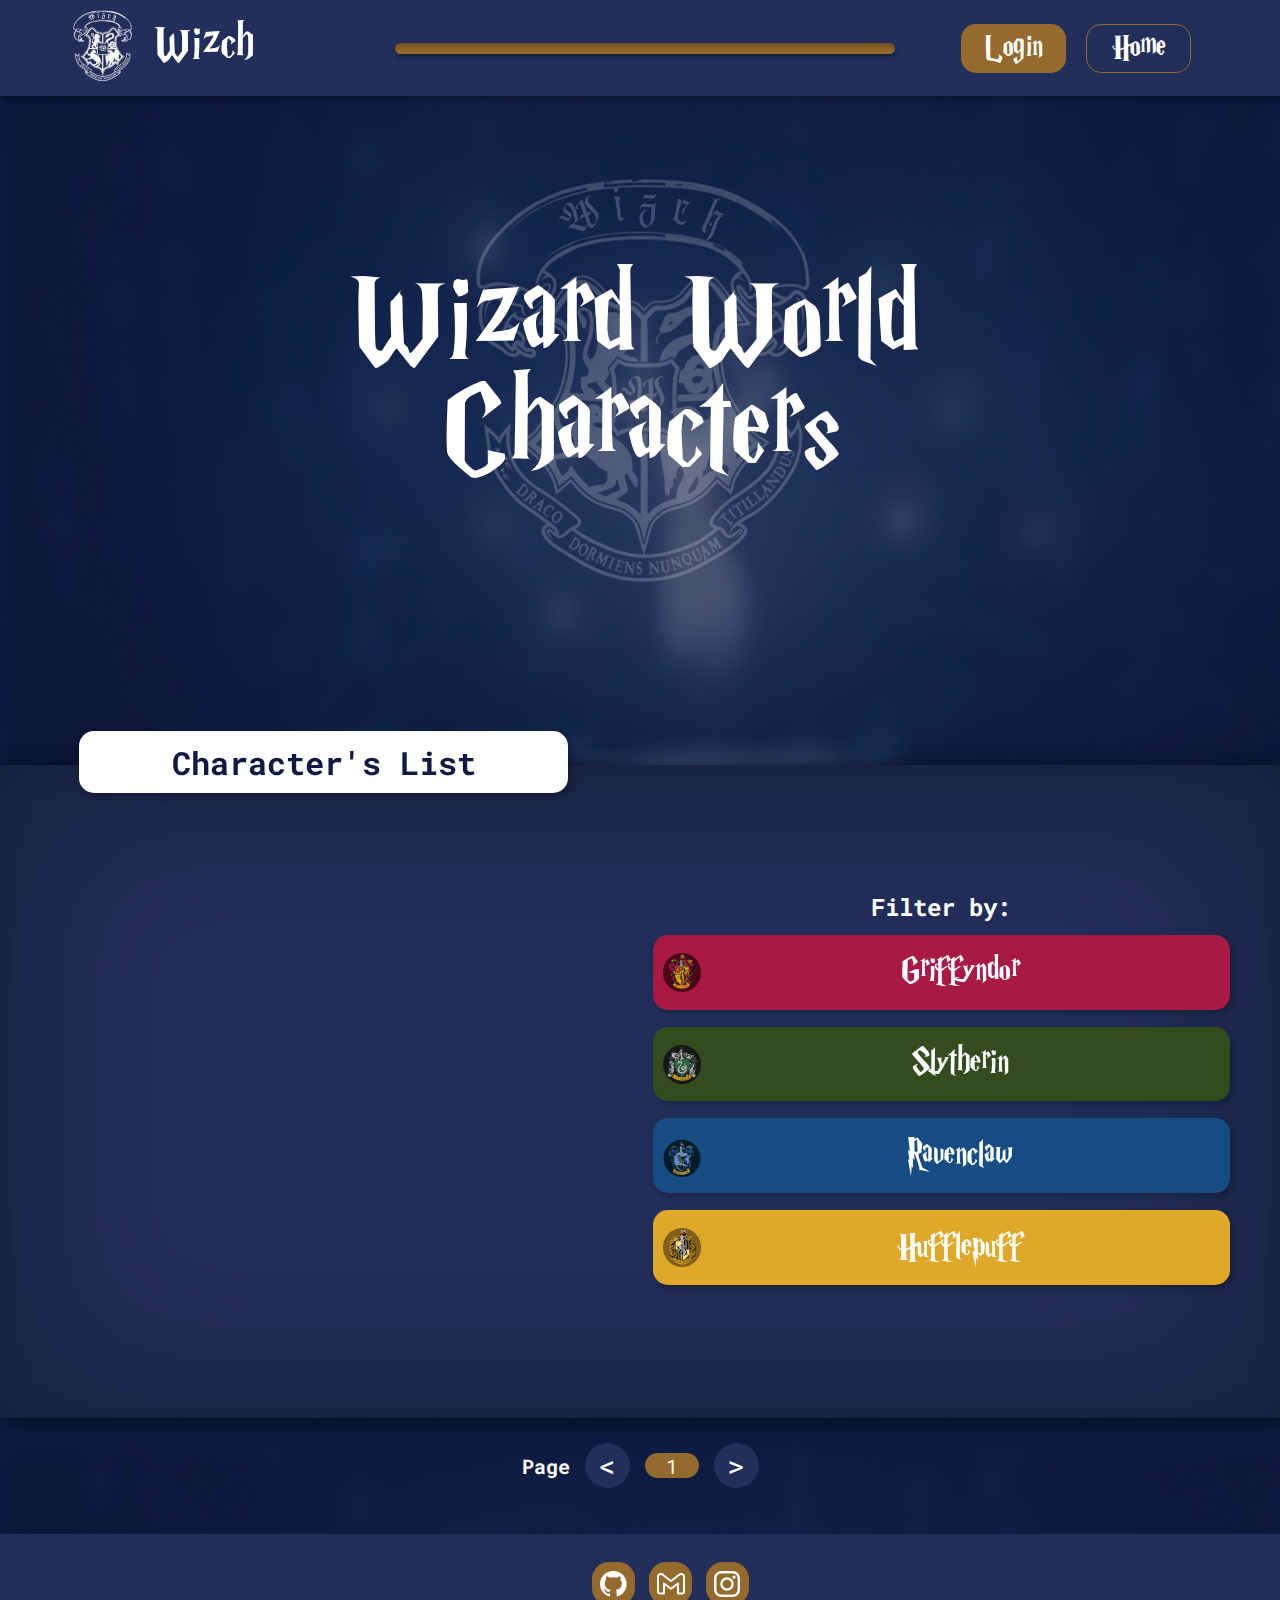
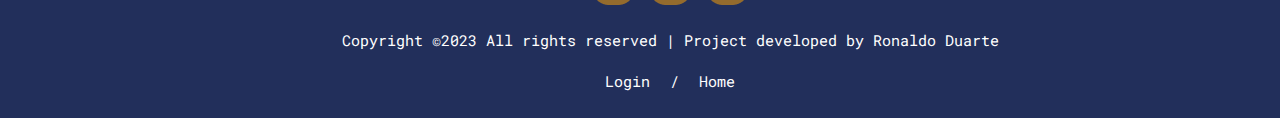
<file: index.html>
<!DOCTYPE html>
<html lang="pt-br">
<head>
    <meta charset="UTF-8">
    <meta name="viewport" content="width=device-width, initial-scale=1.0">
    <link rel="preconnect" href="https://fonts.googleapis.com">
<link rel="preconnect" href="https://fonts.gstatic.com" crossorigin>
<link href="https://fonts.googleapis.com/css2?family=Montserrat:wght@500&family=Roboto+Mono:ital,wght@0,100..700;1,100..700&display=swap" rel="stylesheet"> 

    <title>Harry Potter API</title>

    <link rel="shortcut icon" href="./img/Wizch 2.png" type="image/x-icon">
    <link rel="stylesheet" href="./CSS/style.css">

</head>
<body>
    <header class="header">
        <nav class="navbar">
            <div class="logoImgName">
            <a href="" class="logoImg">
                <img src="./img/Wizch 2.png" alt="">
            </a>

            <a href="" class="logoName">Wizch</a>
        </div>

            <div class="decorationBar"></div>

            <ul class="infos">
                <li class="login"><a href="./PAGES/login.html" class="loginName">Login</a></li>
                <li class="aboutUs"><a href="./index.html" class="aboutUsName">Home</a></li>
            </ul>
        </nav>
    </header>

    <main class="container">
        <section class="hero">
            <h1>Wizard World</h1>
            <h2>Characters</h2>
        </section>

        <div class="characterTitleList"><p class="titleListText">Character's List</p></div>

        <section class="character-container" id="character-container">

            <div class="characters-cards" id="characters-cards"></div>

            <div class="filter">
                <p class="filterBy">Filter by:</p>

                <ul class="casasHogwarts">
                    <li><button class="casa1"><img src="./img/LogoCasa.png" alt=""><p>Griffyndor</p></button></li>
                    <li><button class="casa2"><img src="./img/LogoCasa2.png" alt=""><p>Slytherin</p></button></li>
                    <li><button class="casa3"><img src="./img/LogoCasa3.png" alt=""><p>Ravenclaw</p></button></li>
                    <li><button class="casa4"><img src="./img/LogoCasa4.png" alt=""><p>Hufflepuff</p></button></li>
                </ul>
            </div>
        </section>

        <section class="pageButtons">
            <p class="pageText">Page</p>

                <div class="buttons">
                    <button id="btnVoltar"><p><</p></button>

                        <label for="pagina" class="pagina">1</label>

                    <button id="btnAvancar"><p>></p></button>
                </div>
        </section>

    </main>

    <footer>
        <section class="iconsLink">
            <a href="https://github.com/roniduarteor"> <!-- github -->
                <img src="./img/github.png" alt="">
            </a>

            <a href="mailto:ronaldoduarteoliveirarodrigues@gmail.com"> <!-- gmail -->
                <img src="./img/gmail.png" alt="">
            </a>

            <a href="https://www.instagram.com/roni_duarteor/"> <!-- instagram -->
                <img src="./img/Instagram.png" alt="">
            </a>
        </section>

        <section class="copyrightText">
            <p>Copyright &copy;2023 All rights reserved | Project developed by Ronaldo Duarte</p>
        </section>

        <section class="pagesLinks">
            <a href="./PAGES/login.html">
                <p>Login</p>
            </a>
            <p>/</p>
            <a href="./index.html">
                <p>Home</p>
            </a>
        </section>
    </footer>
    
    <script src="./JS/script.js"></script>
</body>
</html>
</file>
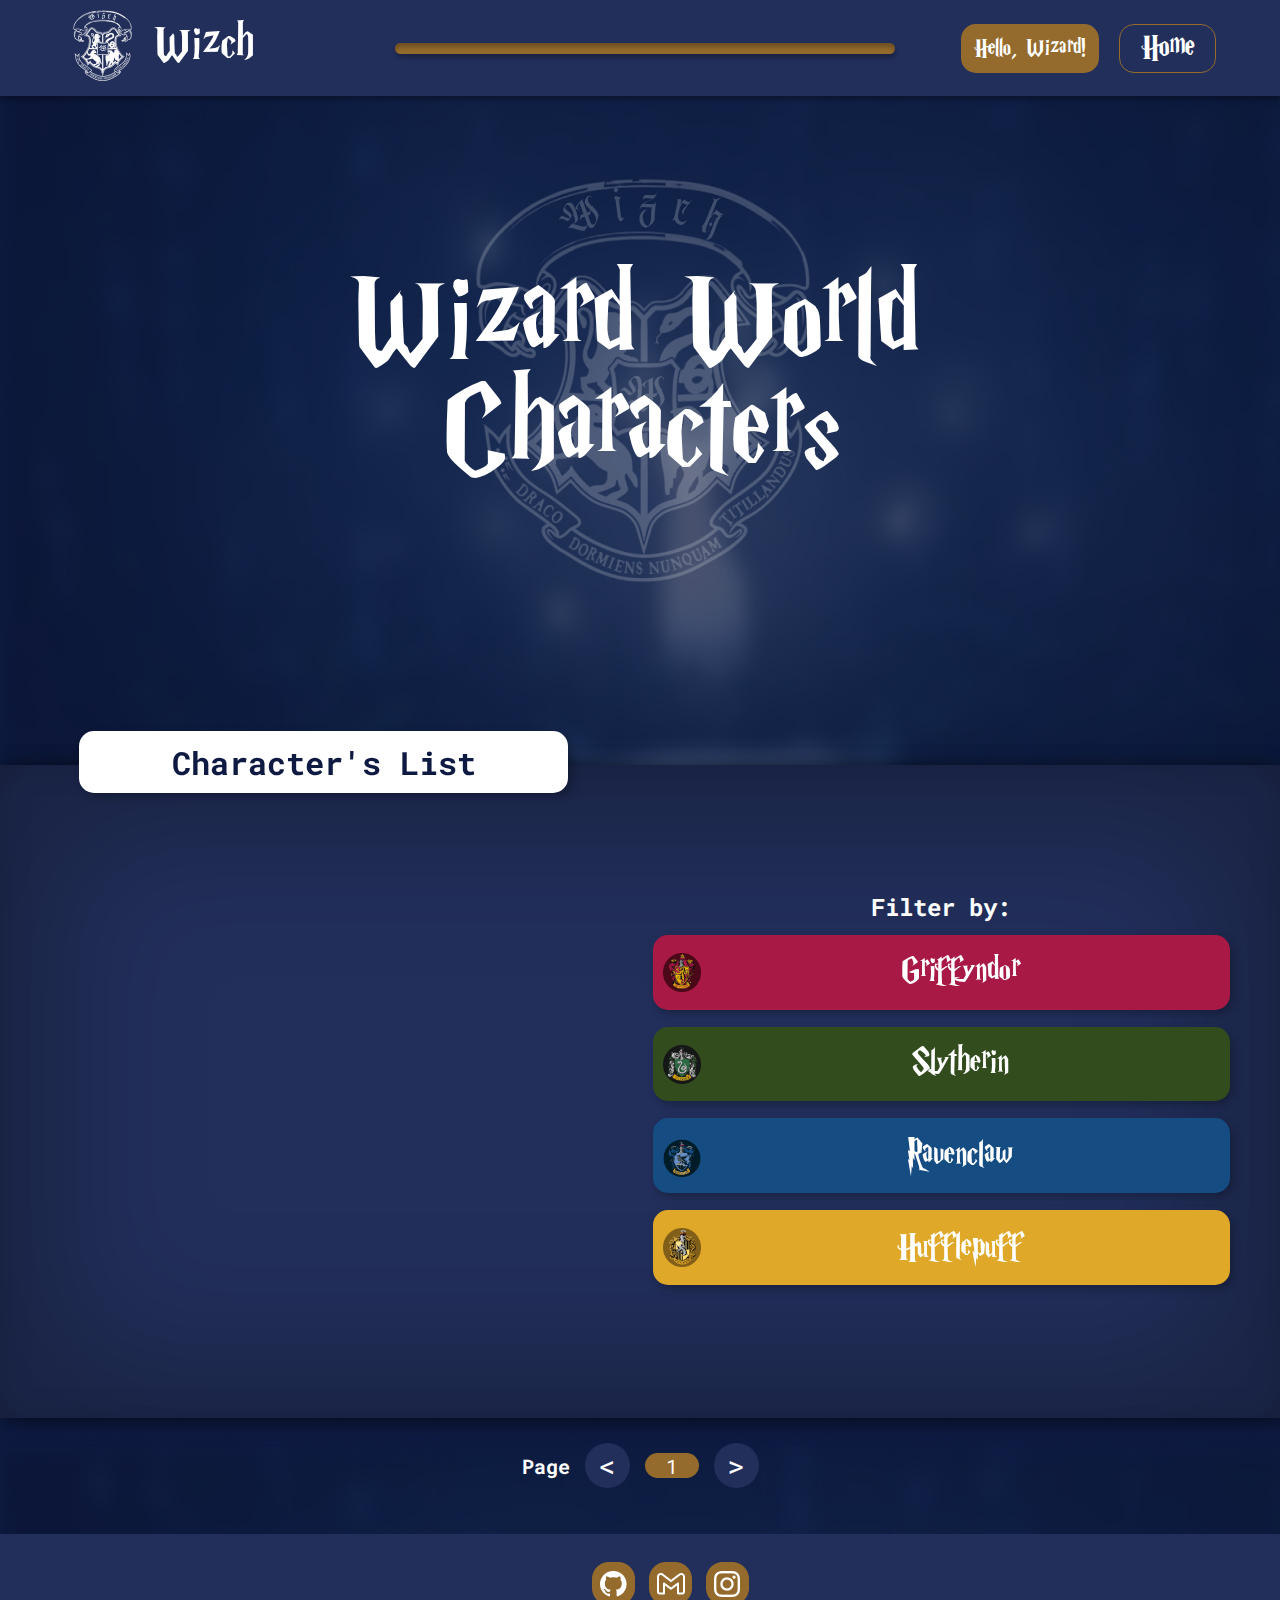
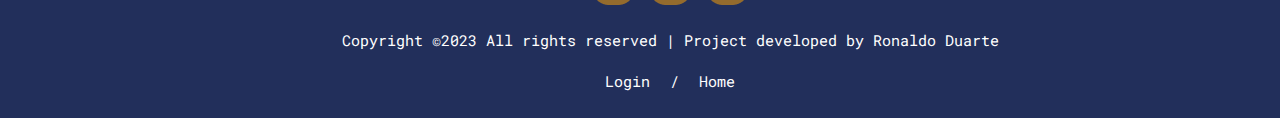
<file: PAGES/index2.html>
<!DOCTYPE html>
<html lang="pt-br">
<head>
    <meta charset="UTF-8">
    <meta name="viewport" content="width=device-width, initial-scale=1.0">
    <link rel="preconnect" href="https://fonts.googleapis.com">
<link rel="preconnect" href="https://fonts.gstatic.com" crossorigin>
<link href="https://fonts.googleapis.com/css2?family=Montserrat:wght@500&family=Roboto+Mono:ital,wght@0,100..700;1,100..700&display=swap" rel="stylesheet"> 

    <title>Harry Potter API</title>

    <link rel="shortcut icon" href="../img/Wizch 2.png" type="image/x-icon">
    <link rel="stylesheet" href="../CSS/style.css">

</head>
<body>
    <header class="header">
        <nav class="navbar">
            <div class="logoImgName">
            <a href="" class="logoImg">
                <img src="../img/Wizch 2.png" alt="">
            </a>

            <a href="" class="logoName">Wizch</a>
        </div>

            <div class="decorationBar"></div>

            <ul class="infos">
                <li class="user-box"><a href="#" class="user">Hello, Wizard!</a></li>

                <li class="aboutUs"><a href="#" class="aboutUsName">Home</a></li>
            </ul>
        </nav>
    </header>

    <main class="container">
        <section class="hero">
            <h1>Wizard World</h1>
            <h2>Characters</h2>
        </section>

        <div class="characterTitleList"><p class="titleListText">Character's List</p></div>

        <section class="character-container" id="character-container">

            <div class="characters-cards" id="characters-cards"></div>

            <div class="filter">
                <p class="filterBy">Filter by:</p>

                <ul class="casasHogwarts">
                    <li><button class="casa1"><img src="../img/LogoCasa.png" alt=""><p>Griffyndor</p></button></li>
                    <li><button class="casa2"><img src="../img/LogoCasa2.png" alt=""><p>Slytherin</p></button></li>
                    <li><button class="casa3"><img src="../img/LogoCasa3.png" alt=""><p>Ravenclaw</p></button></li>
                    <li><button class="casa4"><img src="../img/LogoCasa4.png" alt=""><p>Hufflepuff</p></button></li>
                </ul>
            </div>
        </section>

        <section class="pageButtons">
            <p class="pageText">Page</p>

                <div class="buttons">
                    <button id="btnVoltar"><p><</p></button>

                        <label for="pagina" class="pagina">1</label>

                    <button id="btnAvancar"><p>></p></button>
                </div>
        </section>

    </main>

    <footer>
        <section class="iconsLink">
            <a href="https://github.com/roniduarteor"> <!-- github -->
                <img src="../img/github.png" alt="">
            </a>

            <a href="mailto:ronaldoduarteoliveirarodrigues@gmail.com"> <!-- gmail -->
                <img src="../img/gmail.png" alt="">
            </a>

            <a href="https://www.instagram.com/roni_duarteor/"> <!-- instagram -->
                <img src="../img/Instagram.png" alt="">
            </a>
        </section>

        <section class="copyrightText">
            <p>Copyright &copy;2023 All rights reserved | Project developed by Ronaldo Duarte</p>
        </section>

        <section class="pagesLinks">
            <a href="../PAGES/login.html">
                <p>Login</p>
            </a>
            <p>/</p>
            <a href="../index.html">
                <p>Home</p>
            </a>
        </section>
    </footer>
    
    <script src="../JS/script2.js"></script>
</body>
</html>
</file>
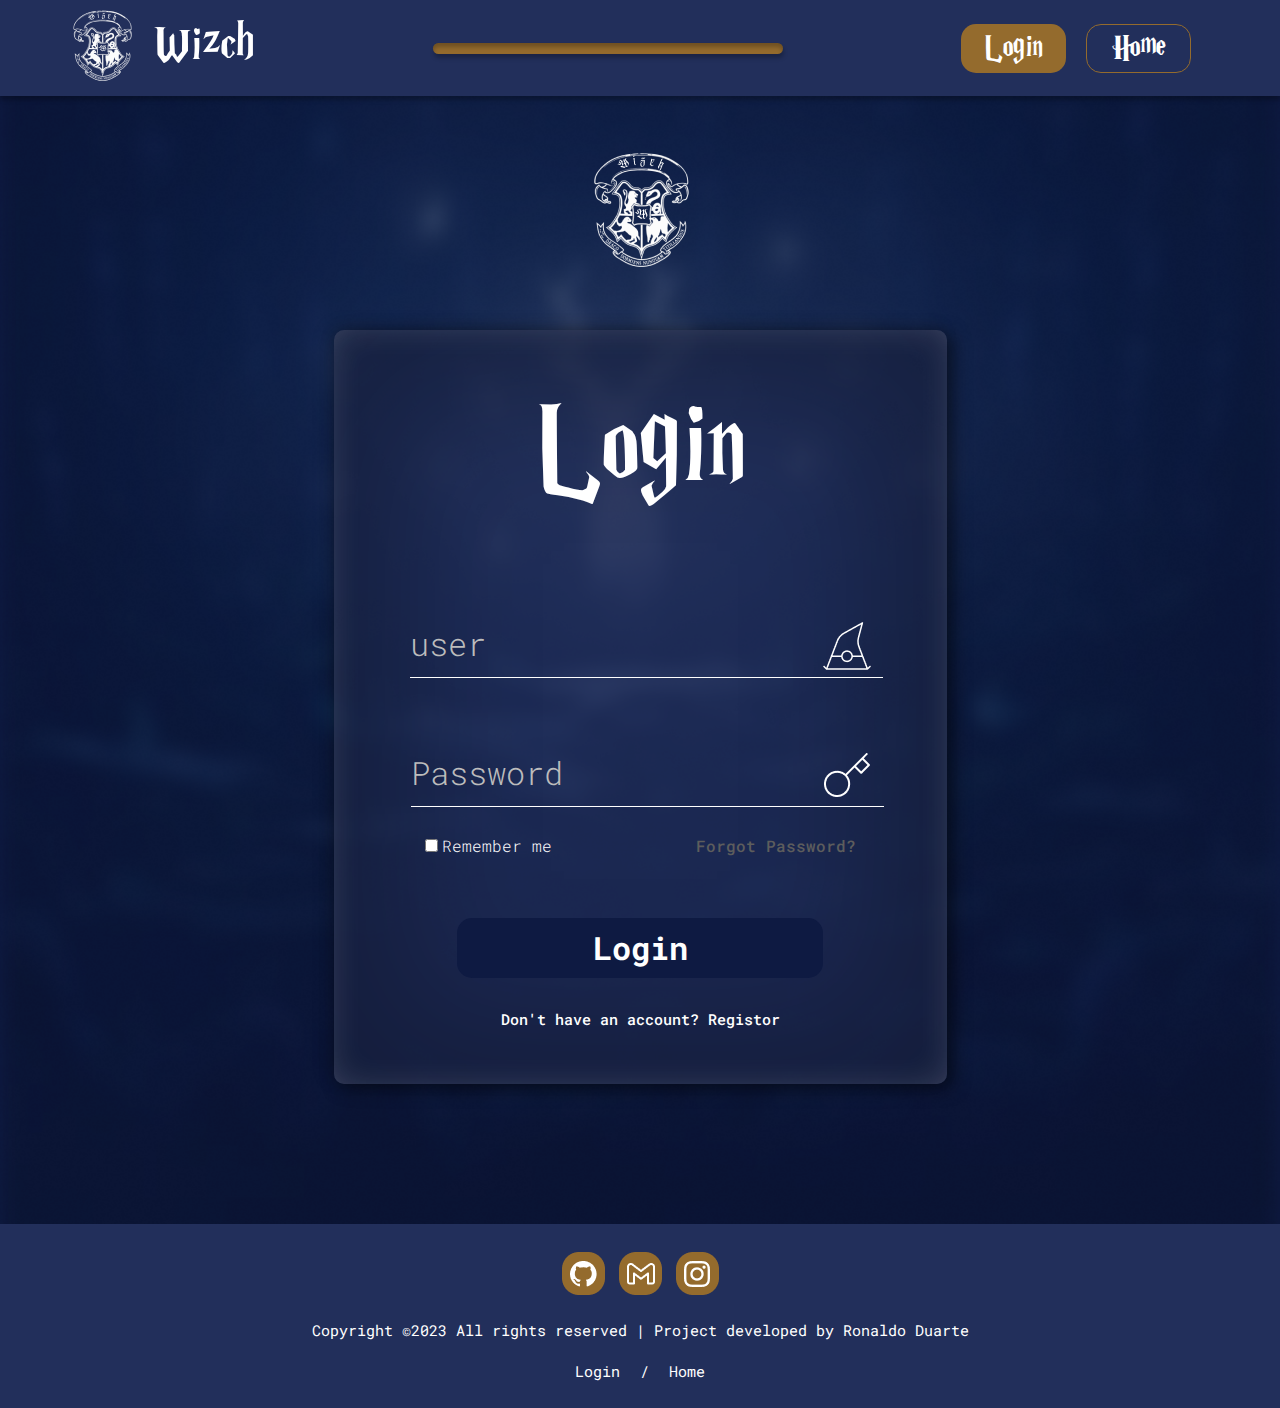
<file: PAGES/login.html>
<!DOCTYPE html>
<html lang="en">
<head>
    <meta charset="UTF-8">
    <meta name="viewport" content="width=device-width, initial-scale=1.0">
    <link rel="preconnect" href="https://fonts.gstatic.com" crossorigin>
    <link href="https://fonts.googleapis.com/css2?family=Montserrat:wght@500&family=Roboto+Mono:ital,wght@0,100..700;1,100..700&display=swap" rel="stylesheet"> 
    
    <title>Login</title>

    <link rel="shortcut icon" href="../img/Wizch 2.png" type="image/x-icon">
    <link rel="stylesheet" href="../CSS/login.css">
</head>
<body>

    <header class="header">
        <nav class="navbar">
            <div class="logoImgName">
            <a href="../index.html" class="logoImg">
                <img src="../img/Wizch 2.png" alt="">
            </a>

            <a href="../index.html" class="logoName">Wizch</a>
        </div>

            <div class="decorationBar"></div>

            <ul class="infos">
                <li class="login"><a href="./login.html" class="loginName">Login</a></li>
                <li class="aboutUs"><a href="../index.html" class="aboutUsName">Home</a></li>
            </ul>
        </nav>
    </header>

    

    <main>
        <div class="mainLogo">
            <img src="../img/Wizch 3.png" alt="">
        </div>
        <form action="form-login">
        

        <section class="loginBox">
            <h2 class="loginText">Login</h2>

            <article class="user">
                <input type="text" name="user" id="user" placeholder="user">
                <img src="../img/Vector (1).png" alt="">
            </article>

            <article class="password">
                <input type="text" name="password" id="password" placeholder="Password">
                <img src="../img/Vector.png" alt="">
            </article>

            <article class="rememberAndForgot">
            <div class="rememberMe">
                <input type="checkbox" id="remember">
                <label for="remember">Remember me</label>
            </div>

            <div class="forgotPassword">
                <a href="./login.html">Forgot Password?</a>
            </div>
            </article>


            <div class="btnLoginAndDontHave">
            <button class="btnLogin" id="btnLogin">Login</button>
            <p>Don't have an account? Registor</p>
            </div>
            
        </section>
    </form>
    </main>

    <footer>
        <section class="iconsLink">
            <a href="https://github.com/roniduarteor"> <!-- github -->
                <img src="../img/github.png" alt="">
            </a>

            <a href="mailto:ronaldoduarteoliveirarodrigues@gmail.com"> <!-- gmail -->
                <img src="../img/gmail.png" alt="">
            </a>

            <a href="https://www.instagram.com/roni_duarteor/"> <!-- instagram -->
                <img src="../img/Instagram.png" alt="">
            </a>
        </section>

        <section class="copyrightText">
            <p>Copyright &copy;2023 All rights reserved | Project developed by Ronaldo Duarte</p>
        </section>

        <section class="pagesLinks">
            <a href="./login.html">
                <p>Login</p>
            </a>
            <p>/</p>
            <a href="../index.html">
                <p>Home</p>
            </a>
        </section>
    </footer>
    
    <script src="../JS/login.js"></script>
</body>
</html>
</file>
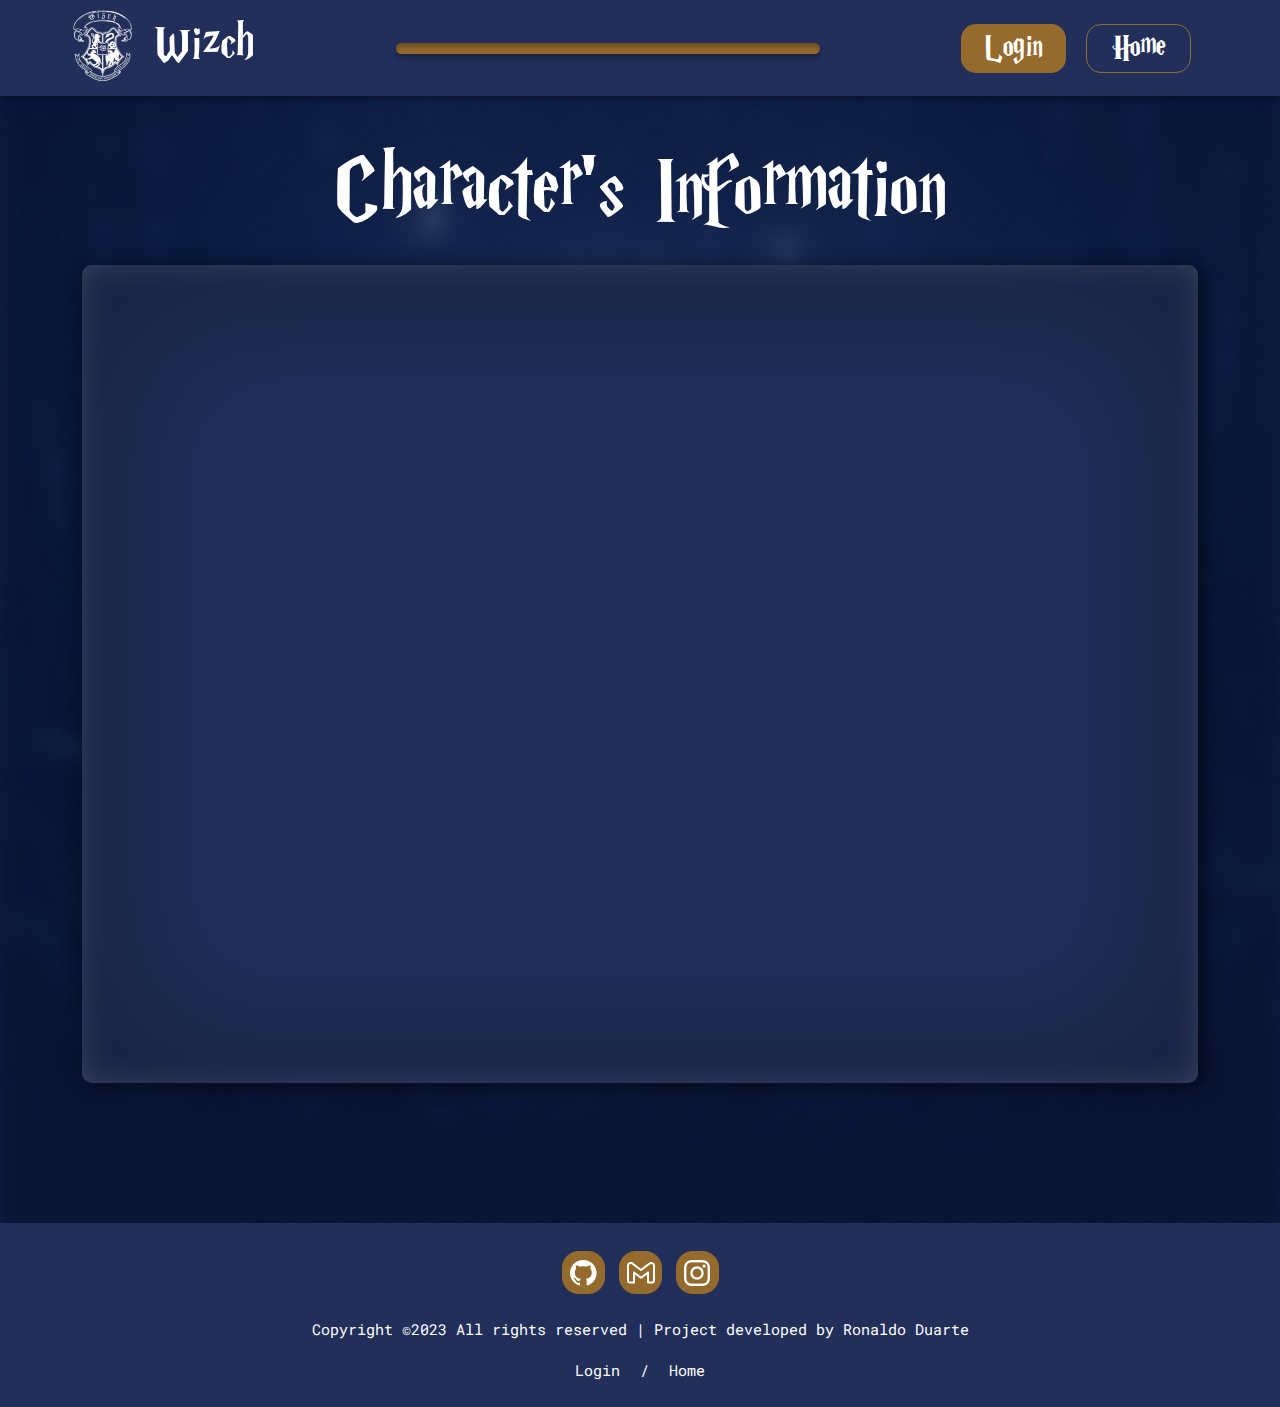
<file: PAGES/person.html>
<!DOCTYPE html>
<html lang="en">
<head>
    <meta charset="UTF-8">
    <meta name="viewport" content="width=device-width, initial-scale=1.0">
    <link rel="preconnect" href="https://fonts.gstatic.com" crossorigin>
    <link href="https://fonts.googleapis.com/css2?family=Montserrat:wght@500&family=Roboto+Mono:ital,wght@0,100..700;1,100..700&display=swap" rel="stylesheet"> 
    
    <title>Character Information</title>

    <link rel="shortcut icon" href="../img/Wizch 2.png" type="image/x-icon">
    <link rel="stylesheet" href="../CSS/person.css">
</head>
<body>
    
    <header class="header">
        <nav class="navbar">
            <div class="logoImgName">
            <a href="../index.html" class="logoImg">
                <img src="../img/Wizch 2.png" alt="">
            </a>

            <a href="../index.html" class="logoName">Wizch</a>
        </div>

            <div class="decorationBar"></div>

            <ul class="infos">
                <li class="login"><a href="./login.html" class="loginName">Login</a></li>
                <li class="aboutUs"><a href="../index.html" class="aboutUsName">Home</a></li>
            </ul>
        </nav>
    </header>

    <main>
        <div class="title-box">
            <h2 class="mainTitle">Character's Information</h2>
        </div>

        <section class="informatio-box">
            <div class="character-information" id="character-information">

            </div>
            
        </section>
    </main>




    <footer>
        <section class="iconsLink">
            <a href="https://github.com/roniduarteor"> <!-- github -->
                <img src="../img/github.png" alt="">
            </a>

            <a href="mailto:ronaldoduarteoliveirarodrigues@gmail.com"> <!-- gmail -->
                <img src="../img/gmail.png" alt="">
            </a>

            <a href="https://www.instagram.com/roni_duarteor/"> <!-- instagram -->
                <img src="../img/Instagram.png" alt="">
            </a>
        </section>

        <section class="copyrightText">
            <p>Copyright &copy;2023 All rights reserved | Project developed by Ronaldo Duarte</p>
        </section>

        <section class="pagesLinks">
            <a href="./login.html">
                <p>Login</p>
            </a>
            <p>/</p>
            <a href="../index.html">
                <p>Home</p>
            </a>
        </section>
    </footer>

    <script src="../JS/person.js"></script>
</body>
</html>
</file>
<file: CSS/style.css>
:root{
    --azul-escuro: #0E1A42;
    --azul-claro: #222F5B;
}

@font-face {
    font-family: 'Harry P';
    src: url('../fonts/HARRYP__.TTF') format('truetype');
}

*{
    box-sizing: border-box;
    margin: 0;
    padding: 0;
}

body{
    background-color: #0E1A42;
    background-image: url('../img/LoginBackground.png');
}


/* -------------------- HEADER E NAV BAR -------------------------- */
.header{
    width: 100vw;
    height: 96px;
    
    background-color: #222F5B;
    box-shadow: 0px 4px 4px 0px rgba(0, 0, 0, 0.25);

    display: flex;
    flex-direction: row;
    justify-content: center;
    align-items: center;
}

.navbar{
    height: 76px;
    width: 90%;

    display: flex;
    flex-direction: row;
    justify-content:space-between;
    align-items: center;

    
}

.logoImgName{
    display: flex;
    gap: 14.39px;
}

.logoImgName .logoName{
    height: 51px;
    color: #FFF;
    font-family: "Harry P";
    font-size: 54px;
    font-style: normal;
    font-weight: 400;

    text-decoration: none;
    margin-top: 12px;
}

.decorationBar{
    width: 500px;
    height: 11px;

    border-radius: 15px;
    background: #946B2D;
    box-shadow: 1px 4px 4px 0px rgba(0, 0, 0, 0.25), 0px 4px 4px 0px rgba(0, 0, 0, 0.25) inset;

    margin-left: 75px;
}

.infos{
    width: 255px;
    height: 49px;

    display: flex;
    flex-direction: row;
    gap: 20px;
}

.infos .login{
    width: 105px;
    height: 49px;

    border-radius: 15px;
    background: #946B2D;

    display: flex;
    justify-content: center;
    align-items: center;
}
.infos .login .loginName{
    color: #FFF;
    font-family: "Harry P";
    font-size: 36px;
    font-style: normal;
    font-weight: 400;
    text-decoration: none;
}



.infos .aboutUs{
    width: 105px;
    height: 49px;

    border-radius: 15px;
    border: 1px solid #946B2D;
    background: #222F5B;

    display: flex;
    justify-content: center;
    align-items: center;
}
.infos .aboutUs:hover{
    background: #946B2D;
    cursor: pointer;
}
.infos .aboutUs .aboutUsName{
    color: #FFF;
    font-family: "Harry P";
    font-size: 36px;
    font-style: normal;
    font-weight: 400;
    text-decoration: none;
}






/* -------------------- MAIN TITLE -------------------------- */


.hero{
    width: 100vw;
    height: 571px;

    display: flex;
    justify-content: center;
    align-items: center;
    flex-direction: column;

    background-image: url('../img/Wizch\ 1\ \(1\).png');
    background-repeat: no-repeat;
    background-position: center;
}

.hero h1{
    width: 580px;
    height: 140px;

    color: #FFF;
    font-family: "Harry P";
    font-size: 140px;
    font-style: normal;
    font-weight: 400;

    margin-bottom: -30px;
}
.hero h2{
    text-align: center;

    width: 580px;
    height: 140px;

    color: #FFF;
    font-family: "Harry P";
    font-size: 140px;
    font-style: normal;
    font-weight: 400;
}







/* -------------------- MAIN CHARACTERS TITLE -------------------------- */


.characterTitleList{
    width: 489px;
    height: 62px;
    
    background-color: #FFF;
    border-radius: 15px;

    filter: drop-shadow(4px 4px 4px rgba(0, 0, 0, 0.25));

    display: flex;
    justify-content: center;
    align-items: center;

    margin-left: 79px;
    margin-top: 64px;

    margin-bottom: -28px;
}

.titleListText{
    color: #0E1A42;
    font-family: "Roboto Mono", monospace; 
    font-size: 32px;
    font-style: normal;
    font-weight: 700;
}









/* -------------------- MAIN CHARACTERS -------------------------- */


.character-container{
    width: 100vw;
    height: 653px;

    display: flex;
    align-items: center;
    justify-content: center;

    padding: 50px;
    gap: 10px;

    background-color: #222F5B;
    box-shadow: 6px 4px 17.1px 0px rgba(0, 0, 0, 0.50), 0px 0px 40px -13px rgba(0, 0, 0, 0.25) inset, -6px -4px 17.1px 0px rgba(0, 0, 0, 0.15), 0px 4px 138px 64px rgba(0, 0, 0, 0.25) inset;
}

.characters-cards{
    display: grid;
    grid-template-columns: 1fr 1fr 1fr;
    margin-right: 15px;

    gap: 10px;
    
    cursor: pointer;

    width: 100%;
    height: 100%;
}

.principaisInfos{
    width: 25vw;
    height: 180px;
    padding: 10px;

    background-color: #0E1A42;
    border-radius: 15px;

    display: flex;

    filter: drop-shadow(6px 4px 4px rgba(0, 0, 0, 0.25));
}
.principaisInfos .character-img img{
    width: 8vw;
    height: 160px;

    border-radius: 10px;
}

.infos-texto{
    width: 100%;
    height: 152px;

    display: flex;
    flex-direction: column;
    justify-content: center;
    
    margin-left: 17.86px;
}

.infos-texto h2{
    color: #946B2D;
    font-family: "Harry P";
    font-size: 44px;
    font-style: normal;
    font-weight: 400;

    width: 100%;
}
.infos-texto h2:hover{
    color: #FFF;
}

.infos-texto h4{
    color: #5D5D5D;
    font-family: "Roboto Mono";
    font-size: 16px;
    font-style: normal;
    font-weight: 700;

    margin-left: 24.86px;

}

.infos-texto .nicknamesText{
    width: 100%;

    color: #946B2D;
    font-family: "Roboto Mono";
    font-size: 80%;
    font-style: normal;
    font-weight: 700;
    line-height: 1.2;

}
.infos-texto .nicknamesText:hover{
    color: #FFF;
}

.infos-texto  a{
    width: 120.049px;
    height: 31.488px;

    background-color: #222F5B;
    border-radius: 10px;

    display: flex;
    align-items: center;
    justify-content: center;

    margin-top: 7.03px;
}

.infos-texto  a .saibaMaisText{
    color: #FFF;
    font-family: "Roboto Mono";
    font-size: 14px;
    font-style: normal;
    font-weight: 700;

    text-decoration: none;
}

.infos-texto a{
    text-decoration: none;
}





/* -------------------- MAIN HOGWARTS HOUSE -------------------------- */

.filter{
    width: 100%;
    height: 401.314px;

    display: flex;
    flex-direction: column;
    gap: 12px;

    text-align: center;
    
}


.filterBy{
    color: #FFF;
    font-family: "Roboto Mono";
    font-size: 150%;
    font-style: normal;
    font-weight: 700;
    line-height: normal;
    width: 100%;
}

.casasHogwarts{
    display: flex;
    gap: 17px;
    flex-direction: column;

    list-style-type: none;
}


.casa1{
    width: 100%;
    height: 74.815px;
    padding: 10px;

    color: #FFF;
    text-align: center;
    font-family: "Harry P";
    font-size: 250%;
    font-style: normal;
    font-weight: 400;

    background-color: #A81945;
    border: none;
    border-radius: 15px;

    display: flex;
    justify-content: space-around;
    align-items: center;

    filter: drop-shadow(3px 4px 4px rgba(0, 0, 0, 0.25));

    cursor: pointer;
}

.casa1 p{
    width: 100%;
    font-size: 40px;
}

.casa1 img{
    width: 3vw;
}


.casa2{
    width: 100%;
    height: 74.815px;
    padding: 10px;

    color: #FFF;
    text-align: center;
    font-family: "Harry P";
    font-size: 45px;
    font-style: normal;
    font-weight: 400;

    background-color: #324C1E;
    border: none;
    border-radius: 15px;

    display: flex;
    justify-content: space-around;
    align-items: center;

    filter: drop-shadow(3px 4px 4px rgba(0, 0, 0, 0.25));

    cursor: pointer;
}

.casa2 p{
    width: 100%;
    font-size: 40px;
}

.casa2 img{
    width: 3vw;
}

.casa3{
    width: 100%;
    height: 74.815px;
    padding: 10px;

    color: #FFF;
    text-align: center;
    font-family: "Harry P";
    font-size: 45px;
    font-style: normal;
    font-weight: 400;

    background-color: #154C82;
    border: none;
    border-radius: 15px;

    display: flex;
    justify-content: space-around;
    align-items: center;

    filter: drop-shadow(3px 4px 4px rgba(0, 0, 0, 0.25));

    cursor: pointer;
}

.casa3 p{
    width: 100%;
    font-size: 40px;
}

.casa3 img{
    width: 3vw;
}

.casa4{
    width: 100%;
    height: 74.815px;
    padding: 10px;

    color: #FFF;
    text-align: center;
    font-family: "Harry P";
    font-size: 45px;
    font-style: normal;
    font-weight: 400;

    background-color: #E0A828;
    border: none;
    border-radius: 15px;

    display: flex;
    justify-content: space-around;
    align-items: center;

    filter: drop-shadow(3px 4px 4px rgba(0, 0, 0, 0.25));

    cursor: pointer;
}

.casa4 p{
    width: 100%;
    font-size: 40px;
}

.casa4 img{
    width: 3vw;
}






/* -------------------- PASSAR PÁGINA -------------------------- */

.pageButtons{
    display: flex;
    align-items: center;
    justify-content: center;
    flex-direction: row;

    width: 100vw;

    gap: 15px;
    margin-top: 25px;
}

.pageButtons .pageText{
    color: #FFF;
    font-family: 'Roboto Mono';
    font-size: 20px;
    font-style: normal;
    font-weight: 700;
}

.pageButtons .buttons{
    display: flex;
    flex-direction: row;
}

.pageButtons button{
    width: 45px;
    height: 45px;

    background-color: #222F5B;
    border: none;
    border-radius: 100px;

    color: white;
    font-size: 30px;
    font-family: 'Roboto Mono';

    cursor: pointer;
}

.buttons{
    display: flex;
    align-items: center;
    justify-content: center;

    gap: 15px;
}

.pageButtons .buttons .pagina{
    width: 54px;
    height: 25px;

    border-radius: 15px;

    background-color: #946B2D;

    display: flex;
    justify-content: center;
    align-items: center;

    color: #FFFAFA;
    font-family: "Roboto Mono";
    font-size: 20px;
    font-style: normal;
    font-weight: 400;

}



/*                  FOOTER                   */


footer{
    width: 100vw;
    height: 184px;
    background-color: #222F5B;

    display: flex;
    align-items: center;
    justify-content: center;
    flex-direction: column;
    gap: 21px;
    padding: 31px;

    margin-top: 46px;
}

footer section{
    margin-left: 60px;
}

footer .iconsLink a{
    padding: 5px;
    text-decoration: none;
}

footer .copyrightText{
    color: #FFF;
    font-family: 'Roboto Mono';
    font-size: 15px;
    font-style: normal;
    font-weight: 400;
}

footer .pagesLinks{
    display: flex;
    flex-direction: row;
    gap: 20px;
}
footer .pagesLinks a{
    text-decoration: none;
}
footer .pagesLinks p{
    display: flex;
    flex-direction: row;
    gap: 20px;

    color: #FFF;
    font-family: 'Roboto Mono';
    font-size: 15px;
    font-style: normal;
    font-weight: 400;
    text-decoration: none;
}
footer .pagesLinks p:hover{
    color: #946B2D;
}


/* INDEX 2 */

.user-box{
    list-style: none;

    width: 150px;
    height: 49px;

    border-radius: 15px;
    background: #946B2D;

    display: flex;
    justify-content: center;
    align-items: center;

}

.user{
    color: #FFF;
    font-family: 'Harry P';
    font-size: 27px;
    font-style: normal;
    font-weight: 400;
    text-decoration: none;
    
}


















/*                      RESPONSIVIDADE                        */

@media screen and (max-width: 1024px){
    body{
        background-size: 100% 60%;
        background-repeat: no-repeat;
        width: 768px;
    }


    .decorationBar{
        position: absolute;
        width: 0px;
    }

    .character-container{
        height: 700px;
        display: flex;
        flex-direction: column;
    }
    .characters-cards{
        display: grid;
        grid-template-columns: 0.5fr 0.5fr 0.5fr;
        align-items: center;
        justify-content: center;

        height: 500px;
    }
    .charactersBox{
        width: 100%;
        height: 150px;
    }
    .principaisInfos{
        width: 100%;
        height: 100%;

        display: flex;
        flex-direction: row;
        justify-content: center;
        align-items: center;
    }
    .character-img{
        height: 100%;
    }
    .principaisInfos .character-img img{
        height: 100%;
        width: 10vw;
    }
    .infos-texto h2{
        font-size: 39px;
    }


    .casasHogwarts{
        display: flex;
        flex-direction: row;
        justify-content: space-between;
        align-items: center;
    }

    .filter{
        height: 120px;
    }

    .casa1, .casa2, .casa3, .casa4{
        font-size: 40px;
        width: 100%;
        height: 60px;
        gap: 5px;
    }
    
}




@media screen and (max-width: 768px){
    header{
        width: 100%;
        padding: 0;
    }

    body{
        width: 768px;
    }

    .navbar{
        width: 90%;
        display: flex;
        align-items: center;
        justify-content: space-between;
        margin: 20px;
    }

    .decorationBar{
        position: absolute;
        width: 0px;
    }

    .logoImgName .logoName{
        font-size: 40px;
        margin-top: 20px;
    }

    .user-box{
        width: 100px;
    }
    .user-box a{
        font-size: 20px;
    }

    .aboutUsName{
        font-size: 10px;
    }

    .charactersBox{
        width: 230px;
        height: 150px;
    }
    
    .infos-texto h4{
        font-size: 10px;
    }


    .casa1, .casa2, .casa3, .casa4{
        width: 150px;
        height: 60px;
    }

    .casa1, .casa2, .casa3, .casa4 p{
        font-size: 30px;
    }
}







@media screen and (max-width: 766px){
    .character-container{
        height: 1000px;
        width: 100%;
    }

    .characters-cards{
        display: grid;
        grid-template-columns: 2fr 2fr;

        width: 100%;
        height: 1000px;
    }

    .charactersBox{
        width: 100%;
    }

    .character-img{
        height: 100%;
    }
    .principaisInfos .character-img img {
        width: 15vw;
    }

    .casa1 img, .casa2 img, .casa3 img, .casa4 img{
        width: 50px;
    }


    footer{
        width: 100%;
    }
    footer section{
        margin: 0px;
    }
}


@media screen and (max-width: 430px){
    body{
        width: 425px;
        background-size: 430px 800px;
        display: flex;
        flex-direction: column;
        justify-content: center;
    }

    .header{
        width: 430px;
    }

    .infos{
        
        width: 150px;
        height: 80px;
        display: flex;
        flex-direction: column;
        align-items: center;
        gap: 3px;
    }

    .infos .login, .infos .aboutUs{
        font-size: 10px;
        color: red;
        width: 100%;
    }

    .login .loginName{
        font-size: 10px;
    }

    .hero{
        background-size: 300px;
        display: flex;
        flex-direction: column;
        align-items: center;
    }

    .hero h1{
        margin-left: 70px;
        margin-bottom: -70px;
    }
    .container{
        width: 425px;
    }
    .character-container{
        width: 425px;
    }

    .hero h1, .hero h2{
        width: 425px;
        font-size: 80px;
    }

    .characterTitleList{
        width: 430px;
        margin: 0px;
        background: rgba(0,0,0,0);
        margin-bottom: -30px;
    }
    .characterTitleList p{
    color: #0E1A42;
    font-family: "Roboto Mono", monospace;
    font-size: 25px;
    background-color: #FFF;
    border-radius: 15px;
    width: 300px;
    height: 40px;
    text-align: center;
    }


    .character-container{
        height: 1850px;
        display: flex;
        flex-direction: column;
        justify-content: space-between;
        align-items: center;
        width: 430px;
    }

    .characters-cards{
        height: 100%;
        width: 100%;
        display: grid;
        grid-template-columns: repeat(auto-fit, minmax(350px, 1fr));
    }

    .charactersBox{
        width: 100%;
    }

    .principaisInfos .character-img img {
        width: 25vw;
    }

    .filter{
        height: 100%;
    }

    .casasHogwarts{
        width: 100%;
        display: flex;
        flex-direction: column;
    }

    .casa1, .casa2, .casa3, .casa4{
        width: 320px;
        display: flex;
        justify-content: space-evenly;
    }
    .casa1 img, .casa2 img, .casa3 img, .casa4 img{
        width: 50px;
    }

    footer{
        width: 430px;
    }
}


@media screen and (max-width: 375px){

    body{
        width: 375px;
        background-size: 375px 800px;
        display: flex;
        flex-direction: column;
        justify-content: center;
    }

    .header{
        width: 375px;
    }

    .hero{
        margin: 0;
    }

    .hero h1{
        width: 375px;
        margin-left: 0px;
    }
    .hero h2{
        width: 375px;
        margin-left: 0px;
    }

    .container{
        width: 375px;
    }

    .characterTitleList{
        width: 375px;
        margin: 0px;
        background: rgba(0,0,0,0);
        margin-bottom: -30px;
    }

    .character-container{
        height: 1850px;
        display: flex;
        flex-direction: column;
        justify-content: space-between;
        align-items: center;
        width: 375px;
    }



    footer{
        width: 375px;
    }
}
</file>
<file: CSS/login.css>
:root{
    --azul-escuro: #0E1A42;
    --azul-claro: #222F5B;
}

@font-face {
    font-family: 'Harry P';
    src: url('../fonts/HARRYP__.TTF') format('truetype');
}

*{
    box-sizing: border-box;
    margin: 0;
    padding: 0;
}

body{
    background-color: #0E1A42;
    background-image: url('../img/LoginBackground.png');
    background-repeat: no-repeat;
    background-size: 100%;
}


/* -------------------- HEADER E NAV BAR -------------------------- */
.header{
    width: 100vw;
    height: 96px;
    
    background-color: #222F5B;
    box-shadow: 0px 4px 4px 0px rgba(0, 0, 0, 0.25);

    display: flex;
    flex-direction: row;
    justify-content: center;
    align-items: center;
}

.navbar{
    height: 76px;
    width: 90%;

    display: flex;
    flex-direction: row;
    justify-content:space-between;
    align-items: center;
}

.logoImgName{
    display: flex;
    gap: 14.39px;
}

.logoImgName .logoName{
    height: 51;
    color: #FFF;
    font-family: "Harry P";
    font-size: 54px;
    font-style: normal;
    font-weight: 400;

    text-decoration: none;
    margin-top: 12px;
}

.decorationBar{
    width: 350px;
    height: 11px;

    border-radius: 15px;
    background: #946B2D;
    box-shadow: 1px 4px 4px 0px rgba(0, 0, 0, 0.25), 0px 4px 4px 0px rgba(0, 0, 0, 0.25) inset;
}

.infos{
    width: 255px;
    height: 49px;

    display: flex;
    gap: 20px;
}

.infos .login{
    width: 105px;
    height: 49px;

    border-radius: 15px;
    background: #946B2D;

    display: flex;
    justify-content: center;
    align-items: center;
}
.infos .login .loginName{
    color: #FFF;
    font-family: "Harry P";
    font-size: 36px;
    font-style: normal;
    font-weight: 400;
    text-decoration: none;
}



.infos .aboutUs{
    width: 105px;
    height: 49px;

    border-radius: 15px;
    border: 1px solid #946B2D;
    background: #222F5B;

    display: flex;
    justify-content: center;
    align-items: center;
}
.infos .aboutUs:hover{
    background: #946B2D;
    cursor: pointer;
}
.infos .aboutUs .aboutUsName{
    color: #FFF;
    font-family: "Harry P";
    font-size: 36px;
    font-style: normal;
    font-weight: 400;
    text-decoration: none;
}






/* -------------------- MAIN -------------------------- */

main{
    display: flex;
    justify-content: center;
    align-items: center;
    flex-direction: column;
    margin-top: 53px;
}

.mainLogo{
    margin-bottom: 54px;
}

main form{
    display: flex;
    justify-content: center;
    align-items: center;
    flex-direction: column;

    width: 613px;
    height: 754px;


    border-radius: 10px;
background: rgba(34, 47, 91, 0.70);
box-shadow: 6px 4px 17.1px 0px rgba(0, 0, 0, 0.50), 0px 0px 40px -13px rgba(255, 255, 255, 0.25) inset, -6px -4px 17.1px 0px rgba(0, 0, 0, 0.15), 0px 4px 138px 64px rgba(0, 0, 0, 0.25) inset;

}

.loginBox{
    display: flex;
    align-items: center;
    justify-content: center;

    flex-direction: column;
}

.loginBox .loginText{
    color: #FFF;
    font-family: "Harry P";
    font-size: 128px;
    font-style: normal;
    font-weight: 400;

    display: flex;
    align-items: center;
    justify-content: center;

    margin-bottom: 100px;
}

.loginBox .user{
    display: flex;
    align-items: center;
    justify-content: center;
}
.loginBox .user input{
    padding-right: 100px;
    
    width: 473px;
    height: 63px;
    border: 1px solid #FFF;
    border-top: none;
    border-left: none;
    border-right: none;
    background: none;
    outline: none;
    box-shadow: 0 0 0 0;

    color: white;
    font-size: 32px;
    

    margin-right: -60px;
    
}
.loginBox .user input::placeholder{
    color: rgb(188, 188, 188);
    font-family: 'Roboto Mono';
    font-size: 32px;
    font-style: normal;
    font-weight: 300;
}

.loginBox .password{
    margin-top: 66px;
    display: flex;
    align-items: center;
    justify-content: center;
}
.loginBox .password input{
    padding-right: 100px;
    
    width: 473px;
    height: 63px;
    border: 1px solid #FFF;
    border-top: none;
    border-left: none;
    border-right: none;
    background: none;
    outline: none;
    box-shadow: 0 0 0 0;

    color: white;
    font-size: 32px;

    margin-right: -60px;
    
}
.loginBox .password input::placeholder{
    color: rgb(188, 188, 188);
    font-family: 'Roboto Mono';
    font-size: 32px;
    font-style: normal;
    font-weight: 300;
}


.rememberAndForgot{
    width: 431px;
    height: 21px;

    display: flex;
    flex-direction: row;
    justify-content: space-between;
    align-items: center;

    margin-top: 28px;
}

.rememberAndForgot .rememberMe label{
    color: #FFF;
    font-family: "Roboto Mono";
    font-size: 16px;
    font-style: normal;
    font-weight: 300;

}

.rememberAndForgot .forgotPassword a{
    color: #5D5D5D;
    font-family: "Roboto Mono";
    font-size: 16px;
    font-style: normal;
    font-weight: 500;
    text-decoration: none;
}

.btnLoginAndDontHave{
    display: flex;
    align-items: center;
    flex-direction: column;
}

.btnLoginAndDontHave .btnLogin{
    width: 366px;
    height: 60px;

    border-radius: 15px;
    background: #0E1A42;
    border: none;

    color: #FFF;
    font-family: "Roboto Mono";
    font-size: 32px;
    font-style: normal;
    font-weight: 700;
    
    margin-top: 62px;

    cursor: pointer;
}

.btnLoginAndDontHave p{
    margin-top: 31px;

    color: #FFF;
    font-family: "Roboto Mono";
    font-size: 15px;
    font-style: normal;
    font-weight: 500;
    text-decoration: none;
}


/*                  FOOTER                   */


footer{
    width: 100%;
    height: 184px;
    background-color: #222F5B;

    display: flex;
    align-items: center;
    justify-content: center;
    flex-direction: column;
    gap: 21px;
    padding: 31px;

    margin-top: 140px;
}

footer .iconsLink a{
    padding: 5px;
    text-decoration: none;
}

footer .copyrightText{
    color: #FFF;
    font-family: 'Roboto Mono';
    font-size: 15px;
    font-style: normal;
    font-weight: 400;
}

footer .pagesLinks{
    display: flex;
    flex-direction: row;
    gap: 20px;
}
footer .pagesLinks a{
    text-decoration: none;
}
footer .pagesLinks p{
    display: flex;
    flex-direction: row;
    gap: 20px;

    color: #FFF;
    font-family: 'Roboto Mono';
    font-size: 15px;
    font-style: normal;
    font-weight: 400;
    text-decoration: none;
}
footer .pagesLinks p:hover{
    color: #946B2D;
}
















@media screen and (max-width: 1024px){
    body{
        background-size: auto;
    }

    .navbar{
        display: flex;
        justify-content: space-between;

    }
}


@media screen and (max-width: 768px){
    body{
        background-size: auto;
    }

    .navbar{
        display: flex;
        justify-content: space-between;

    }

    .decorationBar{
        width: 150px;
    }
}


@media screen and (max-width: 425px){
    .header{
        width: 100%;
    }

    .infos{
        
        width: 150px;
        height: 80px;
        display: flex;
        flex-direction: column;
        align-items: center;
        gap: 3px;
    }

    .logoImgName .logoName{
        font-size: 40px;
        margin-top: 20px;
    }

    .decorationBar{
        width: 0px;
    }

    main form{
        width: 90%;
    }

    .loginBox{
        width: 90%;
    }

    .loginBox .loginText{
        font-size: 100px;
    }

    .loginBox .user{
        width: 90%;
        display: flex;
        align-items: center;
        justify-content: center;
    }

    .loginBox .user input{
        width: 100%;
        margin-right: -47px;
    }

    .loginBox .user input::placeholder{
        color: rgb(188, 188, 188);
        font-family: 'Roboto Mono';
        font-size: 25px;
        font-style: normal;
        font-weight: 300;
    }


    .loginBox .password{
        width: 90%;
        display: flex;
        align-items: center;
        justify-content: center;
    }

    .loginBox .password input{
        width: 100%;
        margin-right: -47px;
    }

    .loginBox .password input::placeholder{
        color: rgb(188, 188, 188);
        font-family: 'Roboto Mono';
        font-size: 25px;
        font-style: normal;
        font-weight: 300;
    }

    .rememberAndForgot{
        width: 100%;
    }

    .btnLoginAndDontHave .btnLogin{
        width: 100%;
    }
}
</file>
<file: CSS/person.css>
:root{
    --azul-escuro: #0E1A42;
    --azul-claro: #222F5B;
}

@font-face {
    font-family: 'Harry P';
    src: url('../fonts/HARRYP__.TTF') format('truetype');
}

*{
    box-sizing: border-box;
    margin: 0;
    padding: 0;
}

body{
    background-color: #0E1A42;
    background-image: url('../img/LoginBackground.png');
    background-repeat: no-repeat;
    background-size: 100%;
}


/* -------------------- HEADER E NAV BAR -------------------------- */
.header{
    width: 100vw;
    height: 96px;
    
    background-color: #222F5B;
    box-shadow: 0px 4px 4px 0px rgba(0, 0, 0, 0.25);

    display: flex;
    flex-direction: row;
    justify-content: center;
    align-items: center;
}

.navbar{
    height: 76px;
    width: 90%;

    display: flex;
    flex-direction: row;
    justify-content:space-between;
    align-items: center;
}

.logoImgName{
    display: flex;
    gap: 14.39px;
}

.logoImgName .logoName{
    height: 51;
    color: #FFF;
    font-family: "Harry P";
    font-size: 54px;
    font-style: normal;
    font-weight: 400;

    text-decoration: none;
    margin-top: 12px;
}

.decorationBar{
    width: 424px;
    height: 11px;

    border-radius: 15px;
    background: #946B2D;
    box-shadow: 1px 4px 4px 0px rgba(0, 0, 0, 0.25), 0px 4px 4px 0px rgba(0, 0, 0, 0.25) inset;
}

.infos{
    width: 255px;
    height: 49px;

    display: flex;
    gap: 20px;
}

.infos .login{
    width: 105px;
    height: 49px;

    border-radius: 15px;
    background: #946B2D;

    display: flex;
    justify-content: center;
    align-items: center;
}
.infos .login .loginName{
    color: #FFF;
    font-family: "Harry P";
    font-size: 36px;
    font-style: normal;
    font-weight: 400;
    text-decoration: none;
}



.infos .aboutUs{
    width: 105px;
    height: 49px;

    border-radius: 15px;
    border: 1px solid #946B2D;
    background: #222F5B;

    display: flex;
    justify-content: center;
    align-items: center;
}
.infos .aboutUs:hover{
    background: #946B2D;
    cursor: pointer;
}
.infos .aboutUs .aboutUsName{
    color: #FFF;
    font-family: "Harry P";
    font-size: 36px;
    font-style: normal;
    font-weight: 400;
    text-decoration: none;
}







/* -------------------- MAIN -------------------------- */
main{
    display: flex;
    justify-content: center;
    align-items: center;
    flex-direction: column;
    margin-top: 50px;
}

.title-box .mainTitle{
    color: #FFF;
    font-family: "Harry P";
    font-size: 96px;
    font-style: normal;
    font-weight: 400;
    margin-bottom: 23px;
}
.informatio-box{
    width: 1116px;
    height: 818px;

    border-radius: 10px;
    background: #222F5B;
    box-shadow: 6px 4px 17.1px 0px rgba(0, 0, 0, 0.50), 0px 0px 40px -13px rgba(255, 255, 255, 0.25) inset, -6px -4px 17.1px 0px rgba(0, 0, 0, 0.15), 0px 4px 138px 64px rgba(0, 0, 0, 0.25) inset;
}



/*               MAIN CHARACTERS             */
.informatio-box{
    display: flex;
    flex-direction: row;
}
.character-information{
    width: 100%;
    height: 100%;

    display: flex;
    flex-direction: row;
}

.character-box{
    display: flex;
    flex-direction: row;
    padding: 28px;
    justify-content: center;
}
.character-information .personImg{
    width: 100%;
    height: 100%;

    display: flex;
    align-items: center;
    justify-content: center;

    border-radius: 10px;
}
.character-information .personImg img{
    width: 387px;
    height: 736px;

    border-radius: 10px;
}


/*              PRIMEIRAS INFOS               */

.geralInformations .primeirasInfos{
    width: 650px;
    height: 250px;
    margin-left: 28px;

    display: flex;
    flex-direction: row;
    justify-content: space-between;
    
}

.primeirasInfos .infos-texto{
    display: flex;
    flex-direction: column;
    gap: 10px;
}

.primeirasInfos .infos-texto h2{
    color: #946B2D;
    font-family: "Harry P";
    font-size: 76px;
    font-style: normal;
    font-weight: 400;
}
.primeirasInfos .infos-texto h4{
    color: #5D5D5D;
    font-family: "Roboto Mono";
    font-size: 20px;
    font-style: normal;
    font-weight: 700;

    margin-left: 20px;
}
.primeirasInfos .infos-texto .nicknamesText{
    width: 377px;
    color: #946B2D;
    font-family: "Roboto Mono";
    font-size: 18px;
    font-style: normal;
    font-weight: 700;
}
.primeirasInfos .infos-texto .blood{
    width: 167px;
    height: 41px;
    
    border-radius: 17px;
    background: #946B2D;

    color: #FFF;
    font-family: "Roboto Mono";
    font-size: 20px;
    font-style: normal;
    font-weight: 700;

    display: flex;
    justify-content: center;
    align-items: center;
}

.hogwartsHouse{
    width: 200px;
    height: 200px;
    display: flex;
    flex-direction: row;
}


/*              SEGUNDAS INFOS                   */

.segundasInfos{
    display: flex;
    flex-direction: row;
    justify-content: space-between;

    margin-top: 30px;
    margin-left: 28px;
}

.infoBox{
    border-radius: 10px;
    background: #0E1A42;
    width: 177.746px;
    height: 92.047px;
    display: flex;
    justify-content: center;
    align-items: center;

    color: #FFF;
    font-family: "Harry P";
}

.infoBox p{
    color: #FFF;
    font-family: "Harry P";
    font-size: 32px;
    font-style: normal;
    font-weight: 400;
    line-height: normal;
}

.infoBox .gender{
    font-size: 60px;
}
.infoBox .species{
    font-size: 60px;
}

/*              TERCEIRAS INFOS                   */

.terceiraInfos{
    display: flex;
    justify-content: center;
    align-items: center;
    flex-direction: column;

    gap: 20px;
    margin-top: 37px;
}

.terceiraInfos h4{
    color: #FFF;
    font-family: "Roboto Mono";
    font-size: 32px;
    font-style: normal;
    font-weight: 700;
}

.wandInfos{
    display: flex;
    flex-direction: column;

    gap: 10px;
}

.wood{
    display: flex;
    flex-direction: row;
    gap: 20px;
}


.core{
    display: flex;
    flex-direction: row;
    gap: 20px;
}

.length{
    display: flex;
    flex-direction: row;
    gap: 20px;
}


.category{
    width: 110.034px;
    height: 33.856px;

    border-radius: 10px;
    background: #0E1A42;

    color: #FFF;
    font-family: "Roboto Mono";
    font-size: 20px;
    font-style: normal;
    font-weight: 700;
    line-height: normal;

    display: flex;
    align-items: center;
    justify-content: center;
}

.material{
    color: #946B2D;
    font-family: "Roboto Mono";
    font-size: 16px;
    font-style: normal;
    font-weight: 700;

    text-align: center;
}

.backBtn{
    width: 484.381px;
    height: 58.8px;

    border-radius: 15px;
    background: #946B2D;

    border: none;
    text-decoration: none;

    margin-top: 40px;
}
.backBtn p{
    

    color: #FFF;
    text-align: center;
    font-family: "Roboto Mono";
    font-size: 40px;
    font-style: normal;
    font-weight: 700;
    
}
/*                  FOOTER                   */


footer{
    width: 100%;
    height: 184px;
    background-color: #222F5B;

    display: flex;
    align-items: center;
    justify-content: center;
    flex-direction: column;
    gap: 21px;
    padding: 31px;

    margin-top: 140px;
}

footer .iconsLink a{
    padding: 5px;
    text-decoration: none;
}

footer .copyrightText{
    color: #FFF;
    font-family: 'Roboto Mono';
    font-size: 15px;
    font-style: normal;
    font-weight: 400;
}

footer .pagesLinks{
    display: flex;
    flex-direction: row;
    gap: 20px;
}
footer .pagesLinks a{
    text-decoration: none;
}
footer .pagesLinks p{
    display: flex;
    flex-direction: row;
    gap: 20px;

    color: #FFF;
    font-family: 'Roboto Mono';
    font-size: 15px;
    font-style: normal;
    font-weight: 400;
    text-decoration: none;
}
footer .pagesLinks p:hover{
    color: #946B2D;
}







@media screen and (max-width: 1024px){
    .informatio-box{
        width: 90%;
    }

    .geralInformations .primeirasInfos{
        display: flex;
        flex-direction: row;
        width: 450px;

        gap: 0px;
    }

    .primeirasInfos .infos-texto{
        width: 300px;
        display: flex;
        justify-content: space-between;
    }

    .hogwartsHouse img{
        width: 150px;
        height: 150px;
    }

    .segundasInfos{
        display: flex;
        flex-direction: row;
        width: 450px;
        margin-left: 28px;
    }

    .infoBox{
        width: 130px;
    }

    .infoBox p{
        font-size: 25px;
    }
    .infoBox .species{
        font-size: 50px;
    }
    .infoBox .gender{
        font-size: 50px;
    }

    .backBtn{
        width: 400px;
    }
}
@media screen and (max-width: 768px){
    body{
        background-size:auto;
    }
    .decorationBar{
        width: 100px;
    }

    .informatio-box{
        width: 70%;
        height: 1100px;
    }

    .character-box{
        display: flex;
        flex-direction: column;
        align-items: center;
        justify-content: center;
        width: 100%;
    }

    .character-information .personImg{
        height: 250px;
        width: 50%;
    }

    .character-information .personImg img{
        width: 100%;
        height: 100%;
    }

    
    .geralInformations{
        display: flex;
        flex-direction: column;
        align-items: center;
    }
    .geralInformations .primeirasInfos{
        display: flex;
        flex-direction: column;
        justify-content: center;
        align-items: center;
        width: 100%;
        margin: 0px;
        height: 350px;

        gap: 0px;
    }

    .primeirasInfos .infos-texto{
        width: 100%;
        display: flex;
        justify-content: center;
        align-items: center;
        height:  100%;
        gap: 10px;
        margin-top: 50px;
        margin-bottom: 20px;
    }

    .primeirasInfos .infos-texto .nicknamesText{
        text-align: center;
        
    }

    .hogwartsHouse{
        display: flex;
        justify-content: center;
        align-items: center;
        height: 100%;
        width: 100px;
        margin-bottom: 20px;
    }

    .hogwartsHouse img{
        width: 100px;
        height: 100px;
    }

    .segundasInfos{
        display: flex;
        flex-direction: row;
        width: 100%;
        margin: 0px;
        padding: 10px;
    }

    .infoBox{
        width: 130px;
        margin: 10px;
    }

    .infoBox p{
        font-size: 25px;
    }
    .infoBox .species{
        font-size: 50px;
    }
    .infoBox .gender{
        font-size: 50px;
    }

    .backBtn{
        width: 200px;
    }

    .terceiraInfos{
        width: 300px;
        margin: 0px;
    }

    .category{
        width: 100px;
    }

    .material{
        text-align: start;
    }

    .backBtn{
        margin-top: 10px;
    }
}


@media screen and (max-width: 425px){
    body{
        background-size:auto;
    }

    .header{
        width: 430px;
    }

    .infos{
        
        width: 150px;
        height: 80px;
        display: flex;
        flex-direction: column;
        align-items: center;
        gap: 3px;
    }

    .infos .login, .infos .aboutUs{
        font-size: 10px;
        color: red;
        width: 100%;
    }

    .login .loginName{
        font-size: 10px;
    }
    .decorationBar{
        width: 0px;
    }

    .title-box .mainTitle{
        font-size: 50px;
    }

    .informatio-box{
        width: 80%;
        height: 1400px;
    }

    .character-box{
        display: flex;
        flex-direction: column;
        align-items: center;
        justify-content: center;
        width: 100%;
    }

    .character-information .personImg{
        height: 250px;
        width: 70%;
    }

    .character-information .personImg img{
        width: 100%;
        height: 100%;
    }

    
    .geralInformations{
        display: flex;
        flex-direction: column;
        align-items: center;
    }
    .geralInformations .primeirasInfos{
        display: flex;
        flex-direction: column;
        justify-content: center;
        align-items: center;
        width: 100%;
        margin: 0px;
        height: 350px;

        gap: 0px;
    }

    .primeirasInfos .infos-texto{
        width: 100%;
        display: flex;
        justify-content: center;
        align-items: center;
        height:  100%;
        gap: 10px;
        margin-top: 50px;
        margin-bottom: 20px;
    }

    .primeirasInfos .infos-texto .nicknamesText{
        text-align: center;
        
    }

    .hogwartsHouse{
        display: flex;
        justify-content: center;
        align-items: center;
        height: 100%;
        width: 100px;
        margin-bottom: 20px;
    }

    .hogwartsHouse img{
        width: 100px;
        height: 100px;
    }

    .segundasInfos{
        display: flex;
        flex-direction: column;
        align-items: center;
        width: 100%;
        margin: 0px;
        padding: 10px;
    }

    .infoBox{
        width: 130px;
        margin: 10px;
    }

    .infoBox p{
        font-size: 25px;
    }
    .infoBox .species{
        font-size: 50px;
    }
    .infoBox .gender{
        font-size: 50px;
    }

    .backBtn{
        width: 200px;
    }

    .terceiraInfos{
        width: 300px;
        margin: 0px;
    }

    .category{
        width: 100px;
    }

    .material{
        text-align: start;
    }

    .backBtn{
        margin-top: 10px;
    }

    .wood{
        display: flex;
        flex-direction: column;
        justify-content: center;
        align-items: center;
    }
    .core{
        display: flex;
        flex-direction: column;
        justify-content: center;
        align-items: center;
    }
    .length{
        display: flex;
        flex-direction: column;
        justify-content: center;
        align-items: center;
    }
}

@media screen and (max-width: 375px){
    body{
        background-size:auto;
    }

    .header{
        width: 375px;
    }

    .infos{
        
        width: 150px;
        height: 80px;
        display: flex;
        flex-direction: column;
        align-items: center;
        gap: 3px;
    }

    .infos .login, .infos .aboutUs{
        font-size: 10px;
        color: red;
        width: 100%;
    }

    .logoImgName .logoName{
        font-size: 40px;
        margin-top: 20px;
    }
}
@media screen and (max-width: 320px){
    body{
        background-size:auto;
    }

    .header{
        width: 320px;
    }

    .infos{
        
        width: 150px;
        height: 80px;
        display: flex;
        flex-direction: column;
        align-items: center;
        gap: 3px;
    }


    .logoImgName .logoName{
        font-size: 40px;
        margin-top: 20px;
    }
}
</file>
